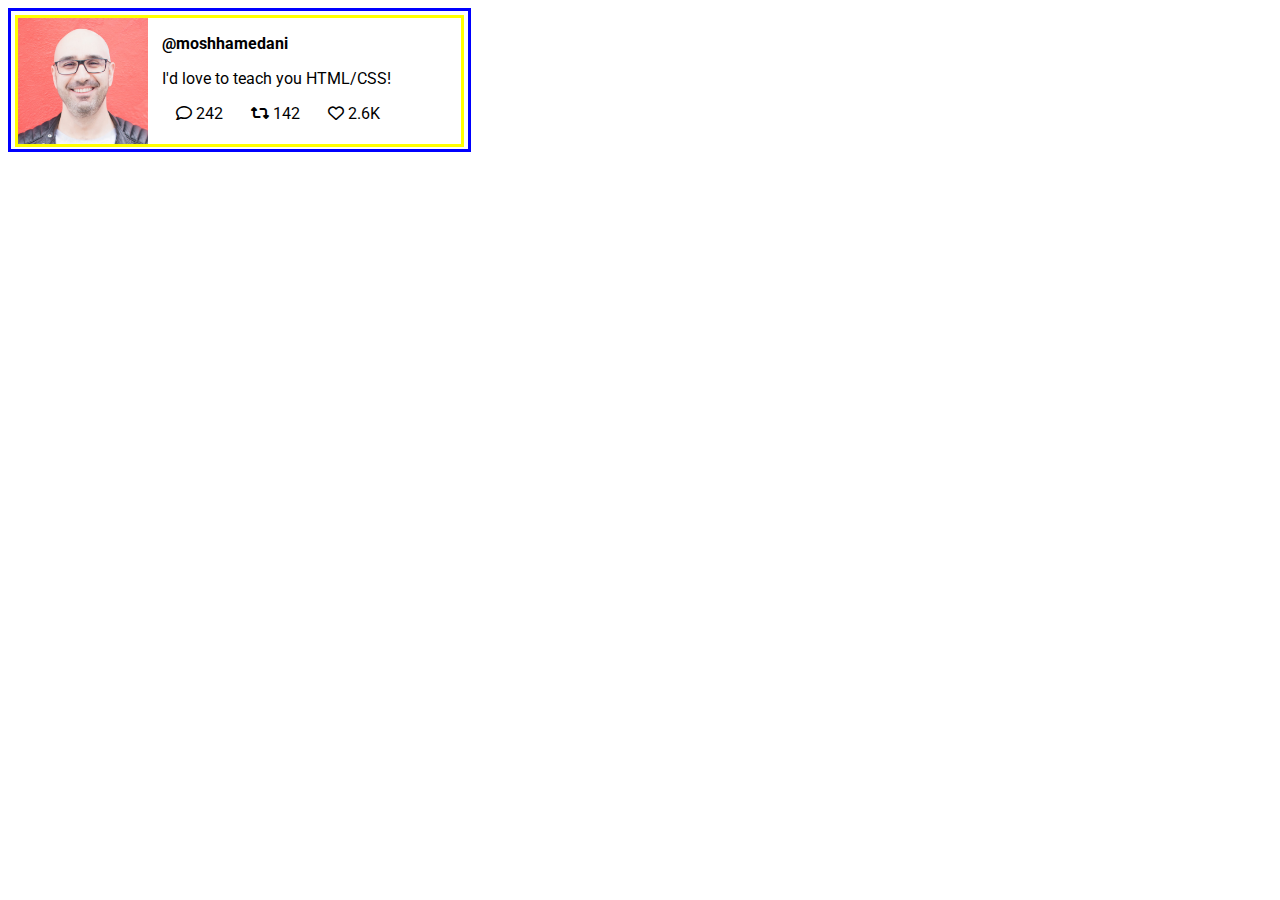
<file: Day 1/index.html>
<!DOCTYPE html>
<html lang="en">
<head>
    <meta charset="UTF-8">
    <meta http-equiv="X-UA-Compatible" content="IE=edge">
    <meta name="viewport" content="width=device-width, initial-scale=1.0">
    <link rel="preconnect" href="https://fonts.googleapis.com">
<link rel="preconnect" href="https://fonts.gstatic.com" crossorigin>
<link href="https://fonts.googleapis.com/css2?family=Roboto:ital,wght@0,100;0,300;0,400;0,500;0,700;0,900;1,100;1,300;1,400;1,500;1,700;1,900&display=swap" rel="stylesheet">
<link rel="stylesheet" href="https://cdnjs.cloudflare.com/ajax/libs/font-awesome/6.5.2/css/all.min.css">
    <link rel="stylesheet" type="text/css" href="style.css" />
    <title>Mosh</title>
</head>
<body>
    <div id="box">
        <div id="box1" >
          <div id="img"> <img src="mosh.jpg" alt=""></div>

            <div id="text1">
                <p style="font-weight: bold;" style="font-size: 20px;">@moshhamedani</p>
                <p>I'd love to teach you HTML/CSS!</p>
                <i class="fa-regular fa-comment" style="margin-left: 14px;"></i> 242
                <i class="fa-solid fa-retweet" style="margin-left: 24px;"></i>    142
                <i class="fa-regular fa-heart" style="margin-left: 24px;"></i> 2.6K
            </div>

        </div>
    </div>
</body>
</html>
</file>
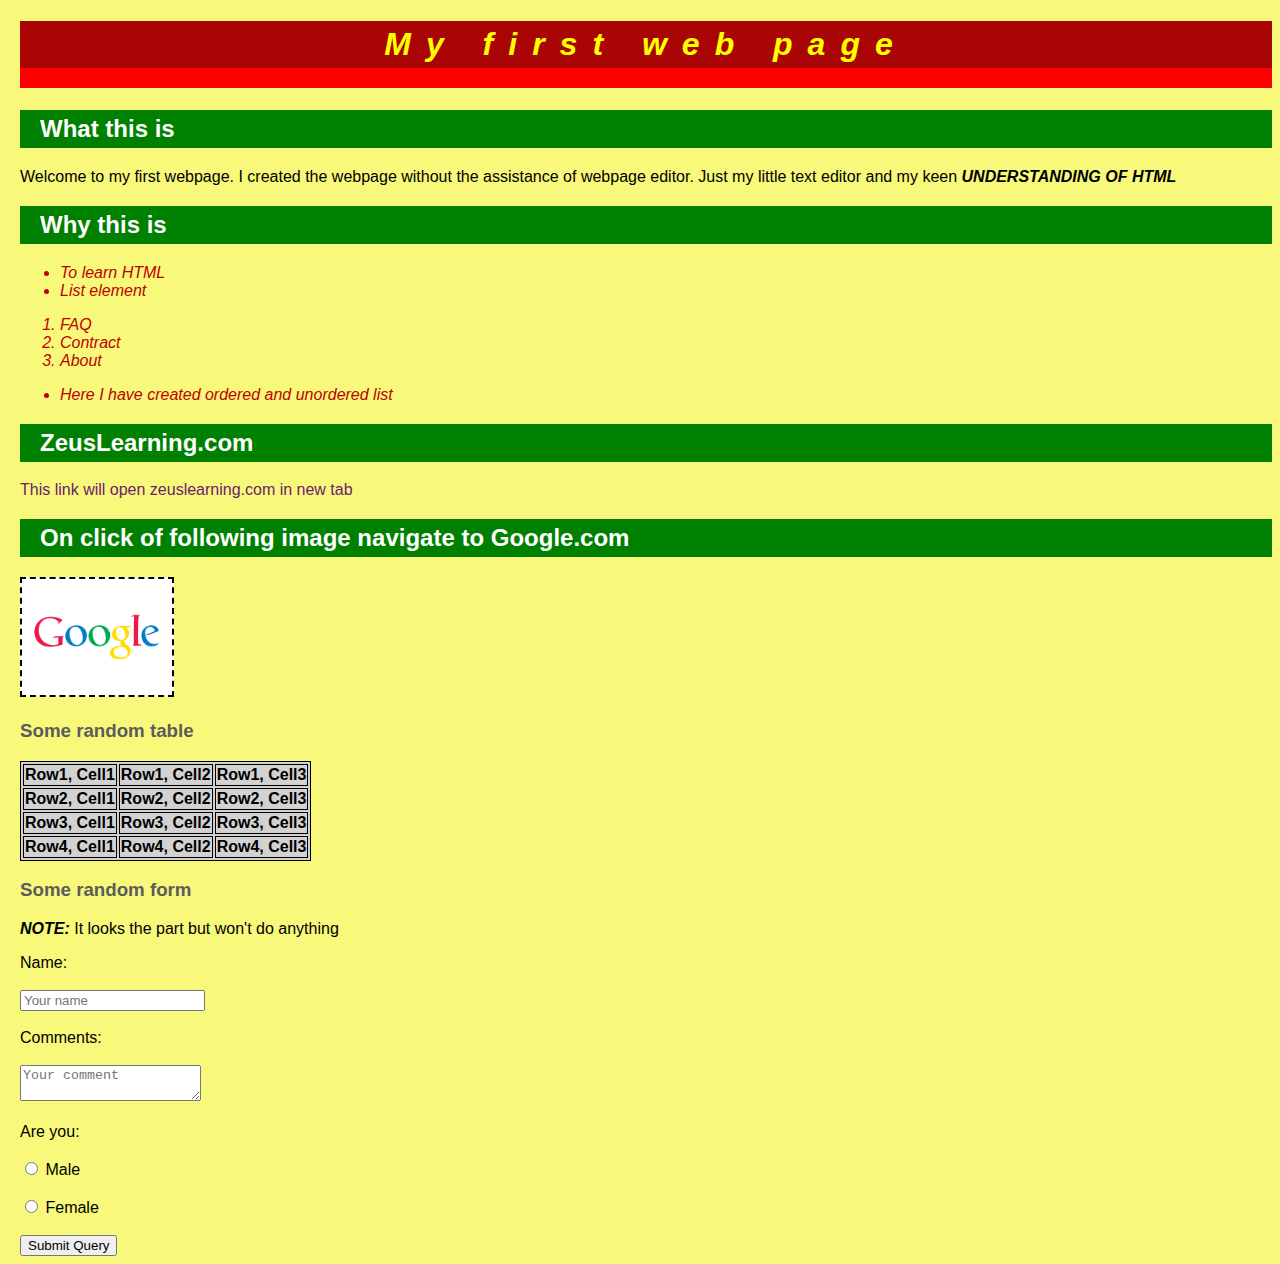
<file: Day 2/index.html>
<!DOCTYPE html>
<html lang="en">

<head>
    <meta charset="UTF-8">
    <meta http-equiv="X-UA-Compatible" content="IE=edge">
    <meta name="viewport" content="width=device-width, initial-scale=1.0">
    <link rel="stylesheet" href="style.css">
    <title>First webpage</title>
</head>

<body>
    <div>
        
        <h1>My first web page</h1> 
        <div id="strip"></div>
        <h2>What this is</h2>
        <p>Welcome to my first webpage. I created the webpage without the assistance of webpage editor. Just my little
            text editor and my keen <b> understanding of html </b></p>

        <h2> Why this is </h2>
       <i><ul>
            <li>To learn HTML</li>
            <li>List element</li>
        </ul>
        <ol>
            <li>FAQ</li>
            <li>Contract</li>
            <li>About</li>
        </ol>
        <ul>
            <li>Here I have created ordered and unordered list</li>
        </ul>
    </i> 
        <h2>ZeusLearning.com</h2>
        <a href="https://www.zeuslearning.com/" target="_top" >This link will open zeuslearning.com in new tab</a>
        <h2>On click of following image navigate to Google.com</h2>
        <a href="https://www.google.com/" target="_blank">
            <img src="google.png" style="width: 150px;" style="height: 30px;">
        </a>
        <h3>Some random table</h3>
        <table>
            <tr>
                <th>Row1, Cell1</th>
                <th>Row1, Cell2</th>
                <th>Row1, Cell3</th>
            </tr>
            <tr>
                <th>Row2, Cell1</th>
                <th>Row2, Cell2</th>
                <th>Row2, Cell3</th>
            </tr>
            <tr>
                <th>Row3, Cell1</th>
                <th>Row3, Cell2</th>
                <th>Row3, Cell3</th>
            </tr>
            <tr>
                <th>Row4, Cell1</th>
                <th>Row4, Cell2</th>
                <th>Row4, Cell3</th>
            </tr>
        </table>

        <h3>Some random form</h3>
       <p><b>Note:</b> It looks the part but won't do anything</p>
       <form>
           <label>Name:</label> <br> <br>
           <input type="text" placeholder="Your name"> <br> <br>
           <label>Comments:</label> <br> <br>
           <textarea placeholder="Your comment"></textarea> <br> <br>
           <label>Are you:</label> <br> <br>
           <input type="radio" name="gender">
           <label>Male</label> <br> <br>
           <input type="radio" name="gender">
           <label>Female</label> <br> <br>
           <input type="submit" value="Submit Query">
       </form>
    </div>
</body>

</html>
</file>
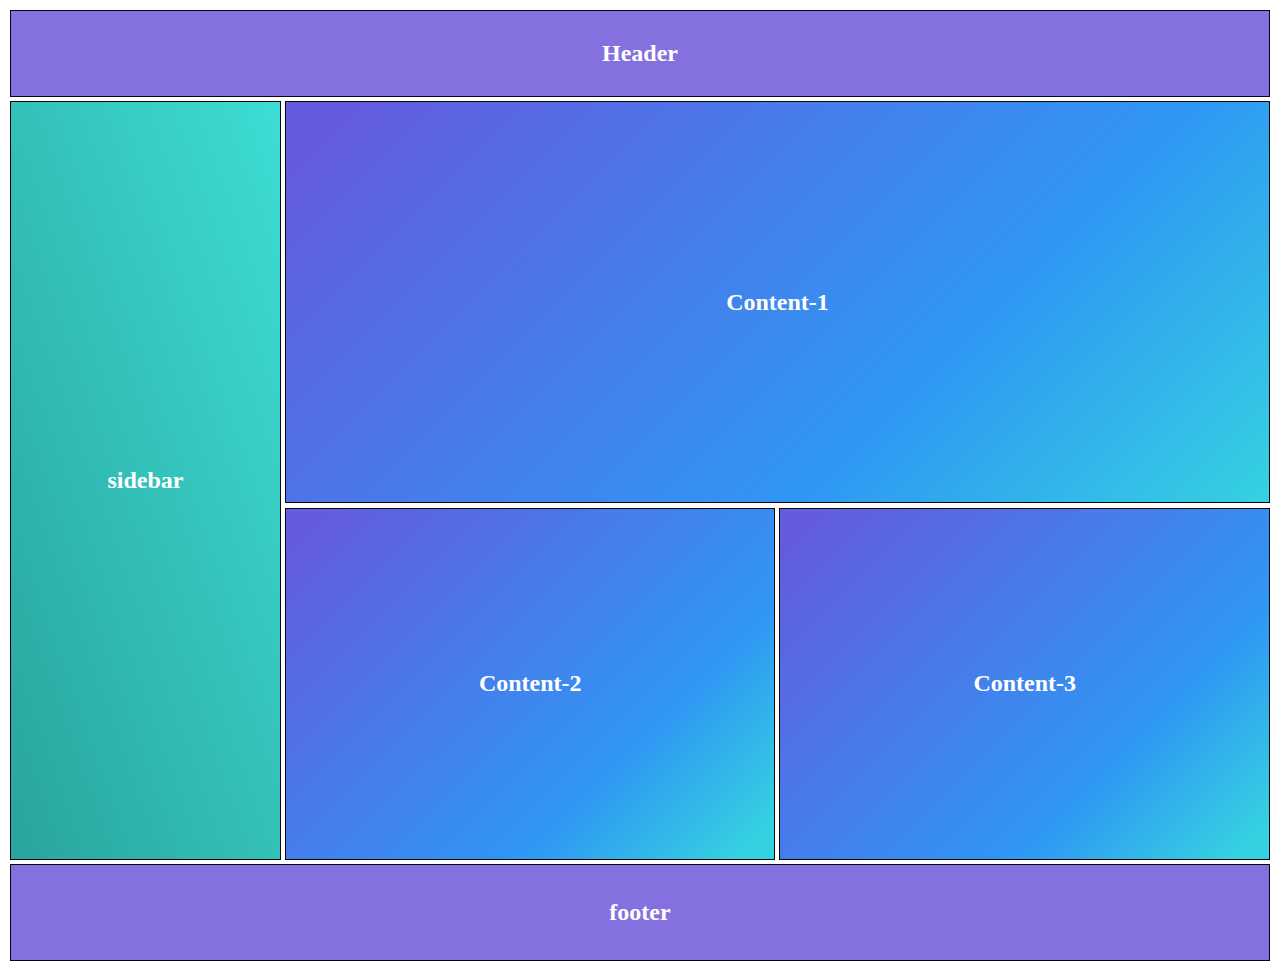
<file: Day 3/index.html>
<!DOCTYPE html>
<html lang="en">

<head>
    <meta charset="UTF-8">
    <meta http-equiv="X-UA-Compatible" content="IE=edge">
    <meta name="viewport" content="width=device-width, initial-scale=1.0">
    <link rel="stylesheet" href="style.css">
    <title>Document</title>
</head>

<body>

    <!-- <div class="grid-container">
        <div class="header">header</div>
        <div class="sidebar">sidebar</div>
        <div class="content1">Content-1</div>
        <div class="content2">Content-2</div>
        <div class="content3">Content-3</div>
        <div class="footer">footer</div>
    </div> -->

    <div class="grid-container">
        <div class="item1 border" style="background: #8570e0;"> <h2>Header</h2></div>
        <div class="item2 border"><h2>sidebar</h2></div>
        <div class="item3 border"> <h2>Content-1</h2></div>  
        <div class="item4 border"><h2>Content-2</h2></div>
        <div class="item5 border"><h2>Content-3</h2></div>
        <div class="item6 border"  style="background: #8570e0;"> <h2>footer</h2></div>
      </div>

</body>

</html>
</file>
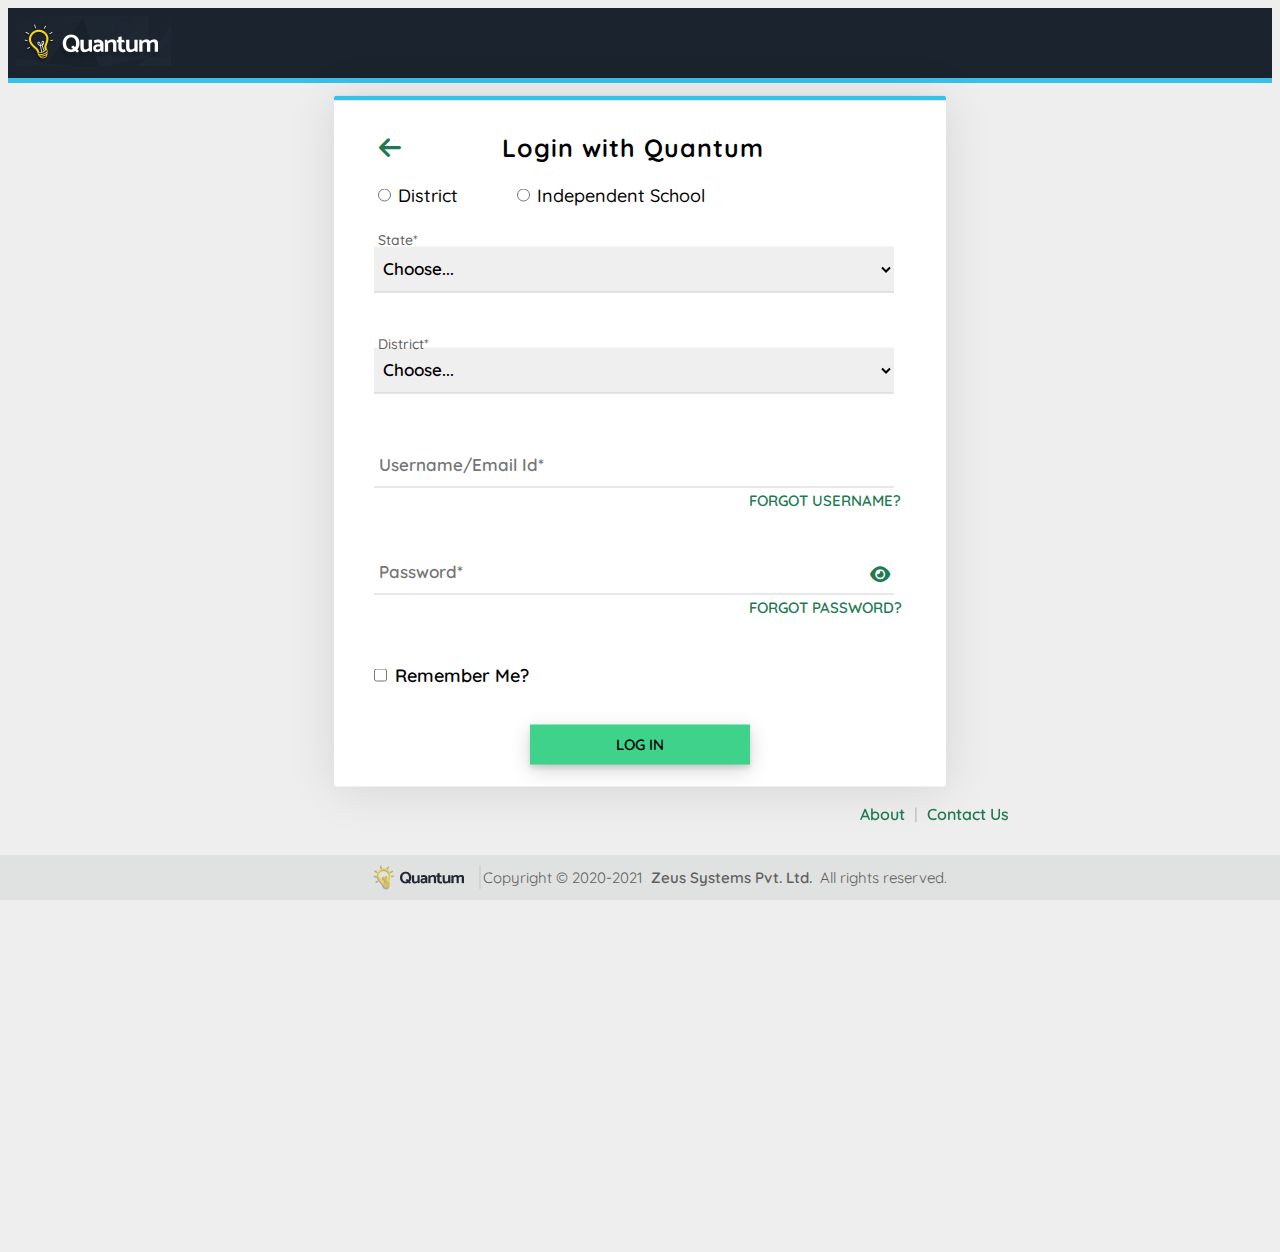
<file: Day 4/index.html>
<!DOCTYPE html>
<html lang="en">

<head>
    <meta charset="UTF-8">
    <meta http-equiv="X-UA-Compatible" content="IE=edge">
    <meta name="viewport" content="width=device-width, initial-scale=1.0">
    <link rel="stylesheet" href="style.css">
    <link rel="stylesheet" href="https://cdnjs.cloudflare.com/ajax/libs/font-awesome/6.5.2/css/all.min.css">
    <link rel="preconnect" href="https://fonts.googleapis.com">
<link rel="preconnect" href="https://fonts.gstatic.com" crossorigin>
<link rel="preconnect" href="https://fonts.googleapis.com">
<link rel="preconnect" href="https://fonts.gstatic.com" crossorigin>
<link href="https://fonts.googleapis.com/css2?family=Quicksand:wght@300..700&display=swap" rel="stylesheet">    <title>Document</title>
</head>

<body>
    <nav>
        <img src="navicon.png">
    </nav> <br>
    <div class="container">
        <h2 ><i class="fa-solid fa-arrow-left fa-l"></i>Login with Quantum</h2>
        <div class="content">
            <div class="radio">
                <input class="form-check-input" type="radio" name="inlineRadioOptions" id="radio1" value="option1">
                <label class="form-check-label" for="inlineRadio1" >District</label>
                <input class="form-check-input" type="radio" name="inlineRadioOptions" id="radio2" value="option2">
                <label class="form-check-label" for="inlineRadio2">Independent School</label>
            </div>           

            <div class="input-grp">
                <label>State*</label>
                <select class="dropdown" id="inputGroupSelect01">
                    <option selected>Choose...</option>
                    <option value="1">One</option>
                    <option value="2">Two</option>
                    <option value="3">Three</option>
                </select>

                <label id="label2">District*</label>
                <select class="dropdown" id="inputGroupSelect02">
                    <option selected>Choose...</option>
                    <option value="1">One</option>
                    <option value="2">Two</option>
                    <option value="3">Three</option>
                </select>

                <input class="dropdown" id="inputGroupSelect03" type="text" required placeholder="Username/Email Id*" style="font-family:'Quicksand', sans-serif;">

            </div>
            <label class="lowtext" >FORGOT USERNAME?</label>
            
            <input class="dropdown" id="inputGroupSelect04" type="text" required placeholder="Password*" style="font-family:'Quicksand', sans-serif;" >
            <label class="lowtext">FORGOT PASSWORD?</label><br>  
            <i class="fa-solid fa-eye"></i>
           
            <!-- <label>Remember Me?</label> -->
<br>
<br>
            <input class="checkbox" type="checkbox" id="defaultCheck1">
            <label class="check-label" >Remember Me?</label>

        </div>

        <button type="button" class="btn">LOG IN</button>

    </div>
    <div class="about-txt"><p> About <span class="seperator">|</span> Contact Us</p></div>
    <div class="footer">
        <p class="footer-txt"> <img src="logo2.png"> Copyright © 2020-2021 &nbsp; <span style="font-weight: 600;">  Zeus Systems Pvt. Ltd.</span> &nbsp; All rights reserved.</p>
      </div>

</body>

</html>
</file>
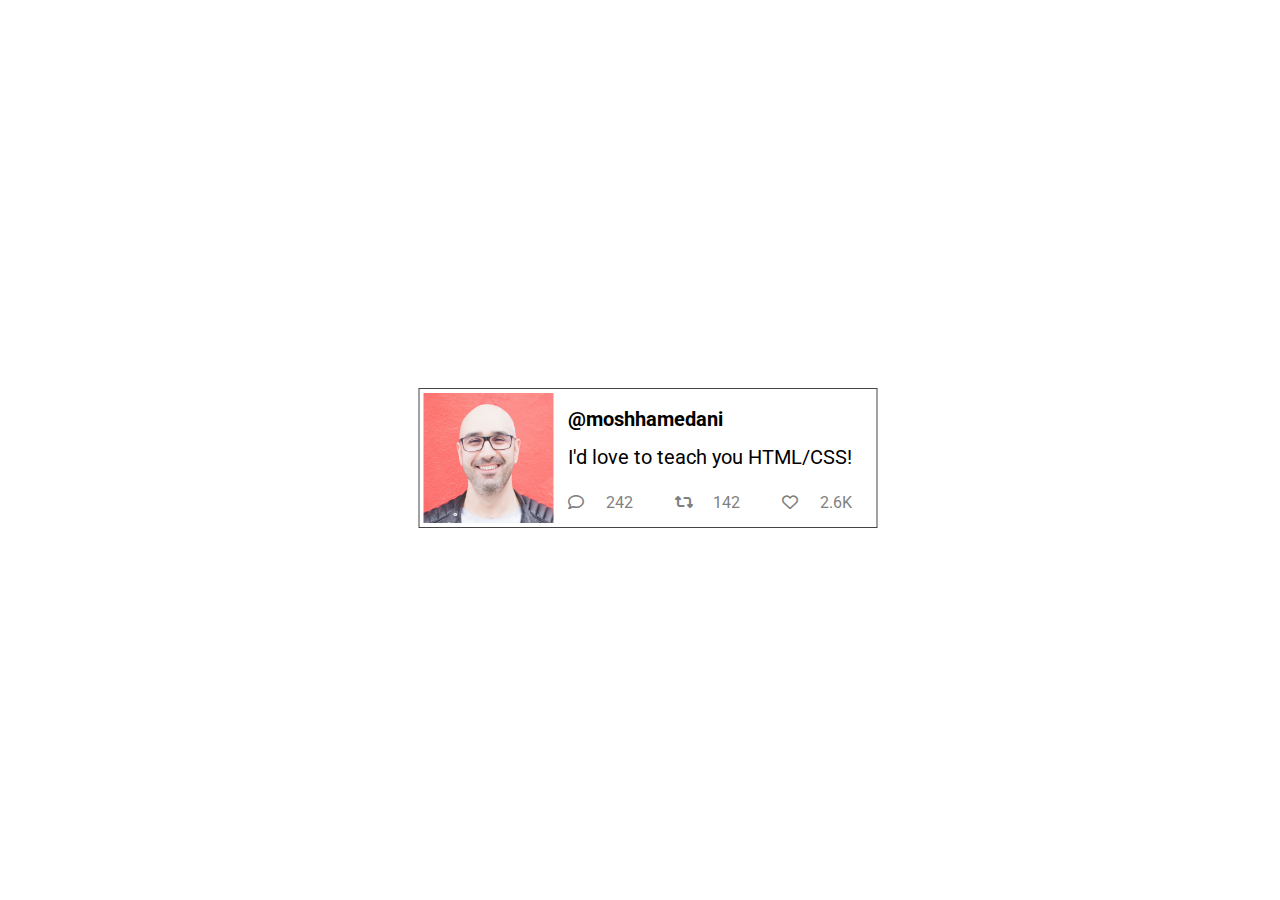
<file: Day 1/Borderless/index.html>
<!DOCTYPE html>
<html lang="en">
<head>
    <meta charset="UTF-8">
    <meta http-equiv="X-UA-Compatible" content="IE=edge">
    <meta name="viewport" content="width=device-width, initial-scale=1.0">
    <link rel="preconnect" href="https://fonts.googleapis.com">
<link rel="preconnect" href="https://fonts.gstatic.com" crossorigin>
<link href="https://fonts.googleapis.com/css2?family=Roboto:ital,wght@0,100;0,300;0,400;0,500;0,700;0,900;1,100;1,300;1,400;1,500;1,700;1,900&display=swap" rel="stylesheet">
<link rel="stylesheet" href="https://cdnjs.cloudflare.com/ajax/libs/font-awesome/6.5.2/css/all.min.css">
    <link rel="stylesheet" type="text/css" href="style.css" />
    <title>Mosh</title>
</head>
<body>
    <div id="box">
        <div id="box1" >
          <div id="img"> <img src="mosh.jpg" alt=""></div>

            <div id="text">
                <p  style="font-size: 20px;" style="padding-bottom: 14px;" id="text1"><b>@moshhamedani</b></p>
                <p id="text2">I'd love to teach you HTML/CSS!</p>
                 
                <i class="fa-regular fa-comment" style="margin-right: 14px;"></i> <span style="margin-right: 24px" style="color: gray;">242</span> 
                <i class="fa-solid fa-retweet" style="margin-right: 14px;"></i>   <span  style="margin-right: 24px" style="color: gray;">142</span>
                <i class="fa-regular fa-heart" style="margin-right: 14px;"></i> <span  style="margin-right: 14px" style="color: gray;">2.6K</span>
            </div>

        </div>
    </div>
</body>
</html>
</file>
<file: Day 1/style.css>
body{
    font-family: "Roboto", sans-serif;
}

#box{
    border: blue 3px solid;
    width:457px;
    height:  138px;
    display: flex;
}
img{
    width: 130px;
    height: 126px;
}
#box1{
    border: yellow 3px solid;
    margin: 4px;
    height:  126px;
    width: 444px;
    display: flex;
    font-family: "Roboto", sans-serif;
    /* font-size: 20px; */
}
#text1{
    margin-left: 14px;
    font-family: "Roboto", sans-serif;
}
</file>
<file: Day 2/style.css>
body{
    background-color: rgb(248, 248, 123);
    margin-left: 20px;
    font-family:Arial, Helvetica, sans-serif;
}

table, tr, th{
    border: 1px solid black;
    background-color: rgb(211, 210, 210);
}
h1{
    background-color: rgb(170, 5, 5);
    color: yellow;
    font-style: italic;
    text-align: center;
    padding: 5px;
    border-bottom: 20px solid red;
    letter-spacing: 15px;
}

h2{
    background-color: green;
    color: white;
    padding: 5px 0px 5px 20px;
}
ul, ol{
    color: rgb(189, 2, 2);
}

a{
    text-decoration: none;
    color: rgb(107, 34, 107);
}
b{
    text-transform: uppercase;
    font-style: italic;
}
img{
    background-color: white;
    border: 2px dashed  black;
}
h3{
    color:rgb(92, 92, 92);
}
</file>
<file: Day 3/style.css>
div{
    display: flex;
    flex-direction: column;
    margin: 0;
}

.item1 { 
    grid-area: header;
    height: 85px;
    align-items: center;
    justify-content: center;
 }
.item2 { 
    grid-area: sidebar;
    height: 757px;
    align-items: center;
    justify-content: center;
    background: linear-gradient(to bottom left, rgba(61,221,213,1) 0%, rgba(41,164,157,1) 100%);

}
.item3 { 
    grid-area: content1; 
    background: linear-gradient(135deg, rgba(99,92,221,1) 5%, rgba(47,151,244,1) 66%, rgba(53,208,225,1)99%);
    height: 400px;
    align-items: center;
    justify-content: center;
}
.item4 { 
    grid-area: content2; 
    background: linear-gradient(135deg, rgba(99,92,221,1) 5%, rgba(47,151,244,1) 70%, rgba(53,208,225,1)95%);
    height: 350px;
    align-items: center;
    justify-content: center;
}
.item5 { 
    grid-area: content3; 
    background: linear-gradient(135deg, rgba(99,92,221,1) 5%, rgba(47,151,244,1) 70%, rgba(53,208,225,1)95%);
    height: 350px;
    align-items: center;
    justify-content: center;
}
.item6 { 
    grid-area: footer; 
    height: 95px;
    align-items: center;
    justify-content: center;
}

.border{
    border: 1px solid rgb(7, 7, 7);
    background-color: aqua;
    align-items: center;
    margin: 2px;
}
.grid-container {
  display: grid;
  grid-template-areas:
  'header header header header header'
  'sidebar content1 content1 content1 content1'
  'sidebar content2 content2 content3 content3 '
  'footer footer footer footer footer';
  color: white;
}
</file>
<file: Day 4/style.css>
body{
    background-color: #eeeeee;
    font-family:"Quicksand", sans-serif;
}
nav{
    background: #1b232e;
    color: white;
    border-bottom: 5px solid #39c0e7;
    box-sizing: border-box;
    padding: 8px;

}

.container{
    width: 592px;
    height: 666px;
    background-color:#fff;
    padding:10px;
    box-shadow:0 3px 50px 0 rgba(0,0,0,.1);
    text-align:center;
    border-radius:3px;
    transform: translate(-50%, -50%);
    position: absolute;
    top: 49%;
    left: 50%;
    border-top: 5px solid #39c0e7;
}

.container h2{
    letter-spacing: 1px;
    font-size: 25px ;
    font-weight: 650;
}
.content{
    font-size: 18px;
}

i{
    margin-right: 100px ;
    color: #1f7a54;
    margin-left: -138px;
}
.radio{
    margin-right: 180px;
    accent-color: green;
}

.input-group{ 
    position:relative; 
    margin-top: 50px; 
    font-size:15px;
}
.form-check-label{
    margin-right: 23px;
    margin-left: -73px;
    font-weight: 500;
}
.dropdown {
    border: 0;
    outline: none;
    border-bottom:0.1px solid #d4d2d2;
    font-size:16px;
    padding:10px 10px 12px 5px;
    display:block;
    width:520px;
    font-weight: 600;
    font-size: 17px;
}
#inputGroupSelect01{
    margin-top: 40px;
    margin-left: 30px;
    font-family:"Quicksand", sans-serif;
}

#inputGroupSelect02{
    margin-top: 55px;
    margin-left: 30px;
    font-family:"Quicksand", sans-serif;
}

.input-grp label{
    margin-top: 120px;
    color:rgb(97, 96, 96); 
    position:absolute;
    left:4px;
    top:10px;
    margin-left: 40px;
    font-size: 14px;
    font-weight: 500;

}

#label2{
    margin-top: 224px;
}
#radio1{
    margin-right:75px;
}

#radio2{
    margin-right:75px;
    margin-left: 31px;
}

#inputGroupSelect03{
    margin-top: 50px; 
    margin-left: 30px;
    width: 505px;
}

#inputGroupSelect04{
    margin-top: 40px; 
    margin-left: 30px;
    width: 505px;
    font-family:"Poppins", sans-serif;
}

.lowtext{
    color: #1f7a54;
    margin-left: 370px;
    font-family:"Quicksand", sans-serif;
    font-size: 15px;
    font-weight: 600;
}

.checkbox{
    margin-left: -378px;
    margin-bottom: 43px;
    accent-color: green;
}
.check-label{
    font-size: 18px;
    font-family:"Quicksand", sans-serif; 
    font-weight: 600;
}

.btn{
    background-color: #3fd28b;
    color: black;
    width: 220px;
    height: 40px;
    border: 0;
    box-shadow: 0 3px 4px 0 rgba(0, 0, 0, 0.1), 0 6px 20px 0 rgba(0, 0, 0, 0.17);
    font-family:"Quicksand", sans-serif; 
    font-weight: 600;
    font-size: 15px;

}
.footer {
    position: fixed;
    left: 0;
    bottom: 0;
    width: 100%;
    background-color: #e0e1e1;
    text-align: center;
    height: 45px;
    display: flex;
    flex-direction: row;
    justify-content: center;
    align-items: center;
    color: rgb(97, 96, 96);
    font-size: 15px;
}

.about-txt{
    position: fixed;
    left: 800px;
    bottom: 0;
    color: #1f7a54;
    padding: 60px;
    font-weight: 600;
}

.seperator{
    color: #c5c5c5;
    padding: 5px;
}

.fa-eye{
    position: absolute;
    top: 465px;
    left: 659px;
    width: 50px;
    height: 100%;
    border-radius: 50%;
    cursor: pointer;
    border: none;
    background: none;
}

.eye-btn{
    top: 445px;
    left: 720px;
    width: 50px;
    height: 100%;
}

.footer-txt{
    display: flex;
    flex-direction: row;
    justify-content: space-between;
    align-items: center;
}
</file>
<file: Day 1/Borderless/style.css>
body{
    font-family: "Roboto", sans-serif;
    top:50%;
    left:50%;
    position: absolute;
    transform: translate(-50%, -50%);
    padding:10px;
}

#box{
    border: rgb(68, 68, 68) 1px solid;
    width:457px;
    height:  138px;
    display: flex;
}
img{
    width: 130px;
    height: 130px;
}
#box1{
    /* border: yellow 3px solid; */
    height:  138px;
    width: 457px;
    display: flex;
    font-family: "Roboto", sans-serif;
    margin: 4px;

    /* font-size: 20px; */
}
#text1{
    /* margin-left: 14px; */
    font-family: "Roboto", sans-serif;
}
div i, span{
    height: 20px;
    width:20px;
    color: grey;
    /* margin-top:24px; */
}
div i{
    padding-left: 14px;
}
#text p{
    margin: 0px;
}
#text1{
    padding-bottom: 14px;
    font-size: 20px;
    padding-left: 14px;
    padding-top: 14px;

}
#text2{
    padding-bottom: 24px;
    font-size: 20px;
    padding-left: 14px;
}
</file>
